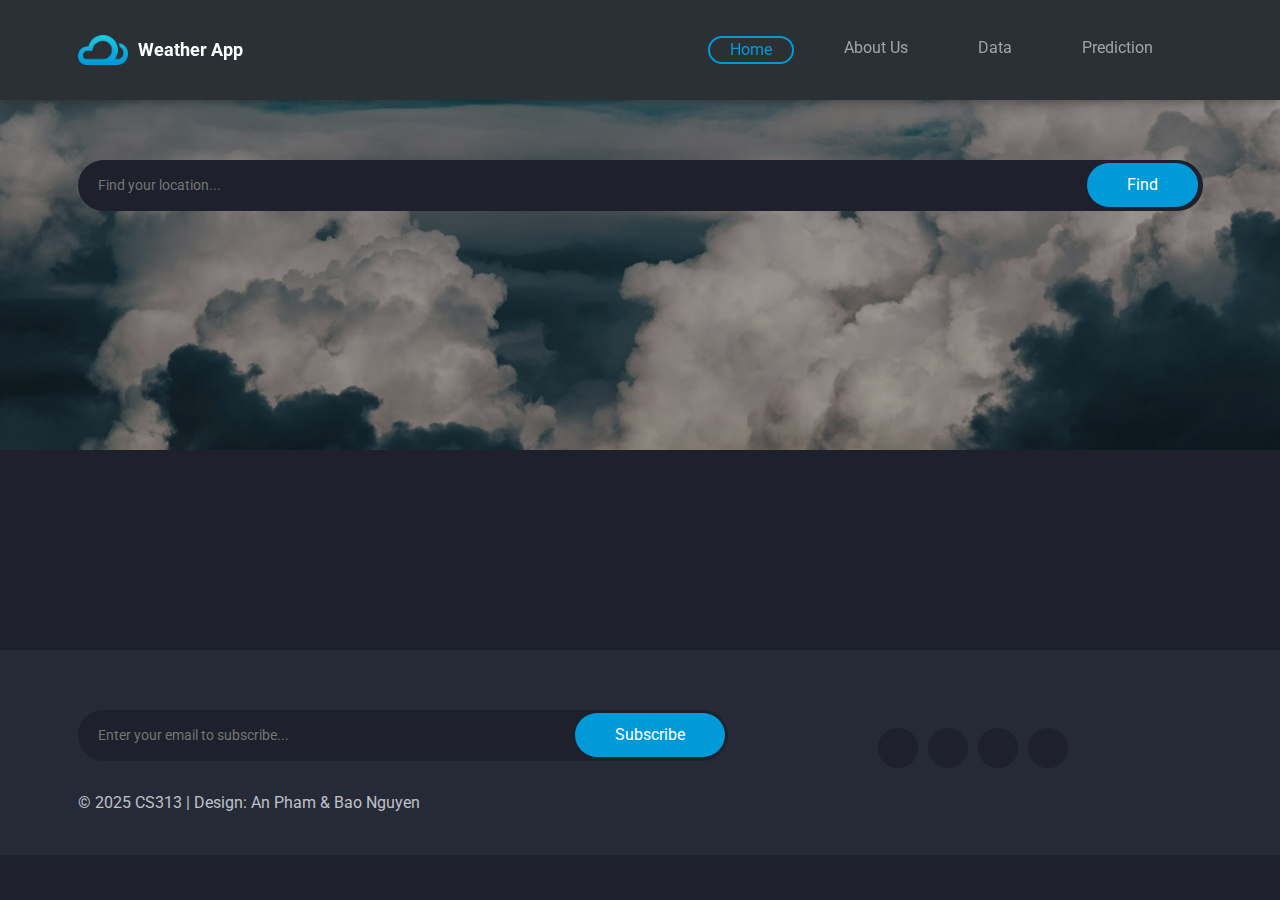
<file: frontend/index.html>
<!DOCTYPE html>
<html lang="en">
  <head>
    <meta charset="UTF-8" />
    <meta name="viewport" content="width=device-width, initial-scale=1.0" />
    <title>Weather App</title>

    <!-- Font Awesome (5.15.4) -->
    <link
      rel="stylesheet"
      href="https://cdnjs.cloudflare.com/ajax/libs/font-awesome/6.6.0/css/all.min.css"
      integrity="sha512-Kc323vGBEqzTmouAECnVceyQqyqdsSiqLQISBL29aUW4U/M7pSPA/gEUZQqv1cwx4OnYxTxve5UMg5GT6L4JJg=="
      crossorigin="anonymous"
      referrerpolicy="no-referrer"
    />

    <!-- Google Fonts (Roboto) -->
    <link rel="preconnect" href="https://fonts.googleapis.com" />
    <link rel="preconnect" href="https://fonts.gstatic.com" crossorigin />
    <link
      href="https://fonts.googleapis.com/css2?family=Roboto:ital,wght@0,100;0,300;0,400;0,500;0,700;0,900;1,100;1,300;1,400;1,500;1,700;1,900&display=swap"
      rel="stylesheet"
    />

    <!-- Bootstrap CSS (5.3.3) -->
    <link
      href="https://cdn.jsdelivr.net/npm/bootstrap@5.3.3/dist/css/bootstrap.min.css"
      rel="stylesheet"
      integrity="sha384-QWTKZyjpPEjISv5WaRU9OFeRpok6YctnYmDr5pNlyT2bRjXh0JMhjY6hW+ALEwIH"
      crossorigin="anonymous"
    />
    <!-- CSS Main File  -->
    <link rel="stylesheet" href="assets/css/styles.css" />
  </head>
  <body>
    <!-- Navbar -->
    <nav class="navbar navbar-expand-lg bg-body-tertiary py-5 fixed-top" data-bs-theme="dark">
      <div class="container">
        <!-- Logo -->
        <img src="assets/images/logo@2x.png" alt="logo" class="logo me-3" />
        <a class="navbar-brand fs-3 fw-bold" href="#">Weather App</a>
        <button
          class="navbar-toggler"
          type="button"
          data-bs-toggle="collapse"
          data-bs-target="#navbarSupportedContent"
          aria-controls="navbarSupportedContent"
          aria-expanded="false"
          aria-label="Toggle navigation"
        >
          <span class="navbar-toggler-icon"></span>
        </button>
        <div class="collapse navbar-collapse" id="navbarSupportedContent">
          <ul class="navbar-nav ms-auto mb-2 mb-lg-0">
            <li class="nav-item me-5">
              <a class="nav-link active" aria-current="page" href="index.html">Home</a>
            </li>
            <li class="nav-item me-5">
              <a class="nav-link" href="about.html">About Us</a>
            </li>
            <li class="nav-item me-5">
              <a class="nav-link" href="data.html">Data</a>
            </li>
            <li class="nav-item me-5">
              <a class="nav-link" href="prediction.html">Prediction</a>
            </li>
          </ul>
        </div>
      </div>
    </nav>

    <!-- Main Content -->
    <main style="height: 650px">
      <!-- Search field  -->
      <section class="search-section py-5">
        <div class="container">
          <form id="search-form" class="position-relative">
            <input
              type="text"
              name="search"
              id="search-input"
              placeholder="Find your location..."
              class="search-input w-100 mt-5"
            />
            <button type="submit" class="submit-btn position-absolute">Find</button>
          </form>
        </div>
      </section>

      <!-- Weather Details -->
      <section class="weather-details-section py-5">
        <div class="container position-relative">
          <div class="cards-container row position-absolute w-100 gy-3" id="cards-container"></div>
        </div>
      </section>
    </main>

    <!-- Footer -->
    <footer class="footer py-5">
      <div class="container">
        <div class="row align-items-center justify-content-between">
          <div class="col-md-7">
            <form id="search-form" class="position-relative">
              <input
                type="text"
                name="search"
                id="search-input"
                placeholder="Enter your email to subscribe..."
                class="search-input w-100 mt-5"
              />
              <button type="submit" class="submit-btn position-absolute">Subscribe</button>
            </form>
            <p class="mt-5">© 2025 CS313 | Design: An Pham & Bao Nguyen</p>
          </div>
          <div class="col-md-5">
            <ul class="social-links list-unstyled d-flex gap-3 justify-content-center">
              <li>
                <a href="#"><i class="fab fa-facebook-f"></i></a>
              </li>
              <li>
                <a href="#"><i class="fab fa-twitter"></i></a>
              </li>
              <li>
                <a href="#"><i class="fab fa-google-plus-g"></i></a>
              </li>
              <li>
                <a href="#"><i class="fab fa-pinterest"></i></a>
              </li>
            </ul>
          </div>
        </div>
      </div>
    </footer>

    <!-- Bootstrap JS (5.3.3) -->
    <script
      src="https://cdn.jsdelivr.net/npm/bootstrap@5.3.3/dist/js/bootstrap.bundle.min.js"
      integrity="sha384-YvpcrYf0tY3lHB60NNkmXc5s9fDVZLESaAA55NDzOxhy9GkcIdslK1eN7N6jIeHz"
      crossorigin="anonymous"
    ></script>

    <!-- JS Main File -->
    <script src="assets/js/script.js"></script>
  </body>
</html>
</file>
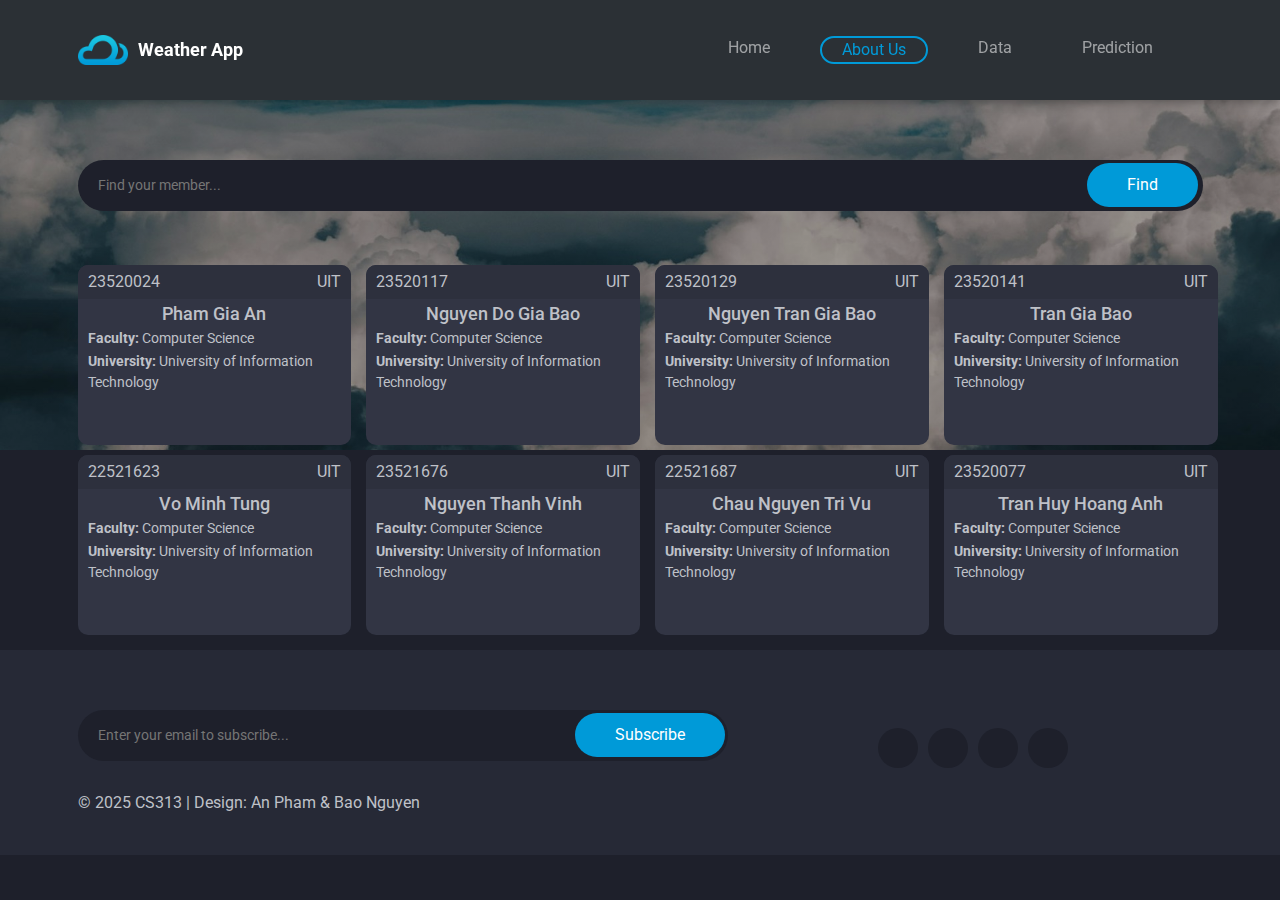
<file: frontend/about.html>
<!DOCTYPE html>
<html lang="en">
  <head>
    <meta charset="UTF-8" />
    <meta name="viewport" content="width=device-width, initial-scale=1.0" />
    <title>Weather App</title>

    <!-- Font Awesome (5.15.4) -->
    <link
      rel="stylesheet"
      href="https://cdnjs.cloudflare.com/ajax/libs/font-awesome/6.6.0/css/all.min.css"
      integrity="sha512-Kc323vGBEqzTmouAECnVceyQqyqdsSiqLQISBL29aUW4U/M7pSPA/gEUZQqv1cwx4OnYxTxve5UMg5GT6L4JJg=="
      crossorigin="anonymous"
      referrerpolicy="no-referrer"
    />

    <!-- Google Fonts (Roboto) -->
    <link rel="preconnect" href="https://fonts.googleapis.com" />
    <link rel="preconnect" href="https://fonts.gstatic.com" crossorigin />
    <link
      href="https://fonts.googleapis.com/css2?family=Roboto:ital,wght@0,100;0,300;0,400;0,500;0,700;0,900;1,100;1,300;1,400;1,500;1,700;1,900&display=swap"
      rel="stylesheet"
    />

    <!-- Bootstrap CSS (5.3.3) -->
    <link
      href="https://cdn.jsdelivr.net/npm/bootstrap@5.3.3/dist/css/bootstrap.min.css"
      rel="stylesheet"
      integrity="sha384-QWTKZyjpPEjISv5WaRU9OFeRpok6YctnYmDr5pNlyT2bRjXh0JMhjY6hW+ALEwIH"
      crossorigin="anonymous"
    />
    <!-- CSS Main File  -->
    <link rel="stylesheet" href="assets/css/styles.css" />
  </head>
  <body>
    <!-- Navbar -->
    <nav class="navbar navbar-expand-lg bg-body-tertiary py-5 fixed-top" data-bs-theme="dark">
      <div class="container">
        <!-- Logo -->
        <img src="assets/images/logo@2x.png" alt="logo" class="logo me-3" />
        <a class="navbar-brand fs-3 fw-bold" href="#">Weather App</a>
        <button
          class="navbar-toggler"
          type="button"
          data-bs-toggle="collapse"
          data-bs-target="#navbarSupportedContent"
          aria-controls="navbarSupportedContent"
          aria-expanded="false"
          aria-label="Toggle navigation"
        >
          <span class="navbar-toggler-icon"></span>
        </button>
        <div class="collapse navbar-collapse" id="navbarSupportedContent">
          <ul class="navbar-nav ms-auto mb-2 mb-lg-0">
            <li class="nav-item me-5">
              <a class="nav-link" href="index.html">Home</a>
            </li>
            <li class="nav-item me-5">
              <a class="nav-link active" aria-current="page" href="about.html">About Us</a>
            </li>
            <li class="nav-item me-5">
              <a class="nav-link" href="data.html">Data</a>
            </li>
            <li class="nav-item me-5">
              <a class="nav-link" href="prediction.html">Prediction</a>
            </li>
          </ul>
        </div>
      </div>
    </nav>

    <!-- Main Content -->
    <main style="height: 650px">
      <!-- Search field  -->
      <section class="search-section py-5">
        <div class="container">
          <form id="search-form" class="position-relative">
            <input
              type="text"
              name="search"
              id="search-input"
              placeholder="Find your member..."
              class="search-input w-100 mt-5"
            />
            <button type="submit" class="submit-btn position-absolute">Find</button>
          </form>
        </div>
      </section>

      <!-- Member Details -->
      <section class="weather-details-section py-4">
        <div class="container position-relative">
          <div class="cards-container position-absolute w-100" id="cards-container">
            <div class="row gy-3">
              <!-- Members 1 -->
              <div class="col-12 col-sm-6 col-md-4 col-lg-3">
                <div
                  class="details-card rounded-4 overflow-hidden"
                  style="height: 180px !important; min-height: 180px !important"
                >
                  <div
                    class="card-header d-flex align-items-center justify-content-between py-2 px-3"
                  >
                    <p class="day mb-0">23520024</p>
                    <p class="date mb-0">UIT</p>
                  </div>
                  <div class="card-body py-2 px-3">
                    <h3 class="mb-1 text-center">Pham Gia An</h3>
                    <p class="mb-1 small"><strong>Faculty:</strong> Computer Science</p>
                    <p class="mb-0 small">
                      <strong>University:</strong> University of Information Technology
                    </p>
                  </div>
                </div>
              </div>

              <!-- Members 2 -->
              <div class="col-12 col-sm-6 col-md-4 col-lg-3">
                <div
                  class="details-card rounded-4 overflow-hidden"
                  style="height: 180px !important; min-height: 180px !important"
                >
                  <div
                    class="card-header d-flex align-items-center justify-content-between py-2 px-3"
                  >
                    <p class="day mb-0">23520117</p>
                    <p class="date mb-0">UIT</p>
                  </div>
                  <div class="card-body py-2 px-3">
                    <h3 class="mb-1 text-center">Nguyen Do Gia Bao</h3>
                    <p class="mb-1 small"><strong>Faculty:</strong> Computer Science</p>
                    <p class="mb-0 small">
                      <strong>University:</strong> University of Information Technology
                    </p>
                  </div>
                </div>
              </div>

              <!-- Members 3 -->
              <div class="col-12 col-sm-6 col-md-4 col-lg-3">
                <div
                  class="details-card rounded-4 overflow-hidden"
                  style="height: 180px !important; min-height: 180px !important"
                >
                  <div
                    class="card-header d-flex align-items-center justify-content-between py-2 px-3"
                  >
                    <p class="day mb-0">23520129</p>
                    <p class="date mb-0">UIT</p>
                  </div>
                  <div class="card-body py-2 px-3">
                    <h3 class="mb-1 text-center">Nguyen Tran Gia Bao</h3>
                    <p class="mb-1 small"><strong>Faculty:</strong> Computer Science</p>
                    <p class="mb-0 small">
                      <strong>University:</strong> University of Information Technology
                    </p>
                  </div>
                </div>
              </div>

              <!-- Members 4 -->
              <div class="col-12 col-sm-6 col-md-4 col-lg-3">
                <div
                  class="details-card rounded-4 overflow-hidden"
                  style="height: 180px !important; min-height: 180px !important"
                >
                  <div
                    class="card-header d-flex align-items-center justify-content-between py-2 px-3"
                  >
                    <p class="day mb-0">23520141</p>
                    <p class="date mb-0">UIT</p>
                  </div>
                  <div class="card-body py-2 px-3">
                    <h3 class="mb-1 text-center">Tran Gia Bao</h3>
                    <p class="mb-1 small"><strong>Faculty:</strong> Computer Science</p>
                    <p class="mb-0 small">
                      <strong>University:</strong> University of Information Technology
                    </p>
                  </div>
                </div>
              </div>

              <!-- Members 5 -->
              <div class="col-12 col-sm-6 col-md-4 col-lg-3">
                <div
                  class="details-card rounded-4 overflow-hidden"
                  style="height: 180px !important; min-height: 180px !important"
                >
                  <div
                    class="card-header d-flex align-items-center justify-content-between py-2 px-3"
                  >
                    <p class="day mb-0">22521623</p>
                    <p class="date mb-0">UIT</p>
                  </div>
                  <div class="card-body py-2 px-3">
                    <h3 class="mb-1 text-center">Vo Minh Tung</h3>
                    <p class="mb-1 small"><strong>Faculty:</strong> Computer Science</p>
                    <p class="mb-0 small">
                      <strong>University:</strong> University of Information Technology
                    </p>
                  </div>
                </div>
              </div>

              <!-- Members 6 -->
              <div class="col-12 col-sm-6 col-md-4 col-lg-3">
                <div
                  class="details-card rounded-4 overflow-hidden"
                  style="height: 180px !important; min-height: 180px !important"
                >
                  <div
                    class="card-header d-flex align-items-center justify-content-between py-2 px-3"
                  >
                    <p class="day mb-0">23521676</p>
                    <p class="date mb-0">UIT</p>
                  </div>
                  <div class="card-body py-2 px-3">
                    <h3 class="mb-1 text-center">Nguyen Thanh Vinh</h3>
                    <p class="mb-1 small"><strong>Faculty:</strong> Computer Science</p>
                    <p class="mb-0 small">
                      <strong>University:</strong> University of Information Technology
                    </p>
                  </div>
                </div>
              </div>

              <!-- Members 7 -->
              <div class="col-12 col-sm-6 col-md-4 col-lg-3">
                <div
                  class="details-card rounded-4 overflow-hidden"
                  style="height: 180px !important; min-height: 180px !important"
                >
                  <div
                    class="card-header d-flex align-items-center justify-content-between py-2 px-3"
                  >
                    <p class="day mb-0">22521687</p>
                    <p class="date mb-0">UIT</p>
                  </div>
                  <div class="card-body py-2 px-3">
                    <h3 class="mb-1 text-center">Chau Nguyen Tri Vu</h3>
                    <p class="mb-1 small"><strong>Faculty:</strong> Computer Science</p>
                    <p class="mb-0 small">
                      <strong>University:</strong> University of Information Technology
                    </p>
                  </div>
                </div>
              </div>

              <!-- Members 8 -->
              <div class="col-12 col-sm-6 col-md-4 col-lg-3">
                <div
                  class="details-card rounded-4 overflow-hidden"
                  style="height: 180px !important; min-height: 180px !important"
                >
                  <div
                    class="card-header d-flex align-items-center justify-content-between py-2 px-3"
                  >
                    <p class="day mb-0">23520077</p>
                    <p class="date mb-0">UIT</p>
                  </div>
                  <div class="card-body py-2 px-3">
                    <h3 class="mb-1 text-center">Tran Huy Hoang Anh</h3>
                    <p class="mb-1 small"><strong>Faculty:</strong> Computer Science</p>
                    <p class="mb-0 small">
                      <strong>University:</strong> University of Information Technology
                    </p>
                  </div>
                </div>
              </div>
            </div>
          </div>
        </div>
      </section>
    </main>

    <!-- Footer -->
    <footer class="footer py-5">
      <div class="container">
        <div class="row align-items-center justify-content-between">
          <div class="col-md-7">
            <form id="search-form" class="position-relative">
              <input
                type="text"
                name="search"
                id="search-input"
                placeholder="Enter your email to subscribe..."
                class="search-input w-100 mt-5"
              />
              <button type="submit" class="submit-btn position-absolute">Subscribe</button>
            </form>
            <p class="mt-5">© 2025 CS313 | Design: An Pham & Bao Nguyen</p>
          </div>
          <div class="col-md-5">
            <ul class="social-links list-unstyled d-flex gap-3 justify-content-center">
              <li>
                <a href="#"><i class="fab fa-facebook-f"></i></a>
              </li>
              <li>
                <a href="#"><i class="fab fa-twitter"></i></a>
              </li>
              <li>
                <a href="#"><i class="fab fa-google-plus-g"></i></a>
              </li>
              <li>
                <a href="#"><i class="fab fa-pinterest"></i></a>
              </li>
            </ul>
          </div>
        </div>
      </div>
    </footer>

    <!-- Bootstrap JS (5.3.3) -->
    <script
      src="https://cdn.jsdelivr.net/npm/bootstrap@5.3.3/dist/js/bootstrap.bundle.min.js"
      integrity="sha384-YvpcrYf0tY3lHB60NNkmXc5s9fDVZLESaAA55NDzOxhy9GkcIdslK1eN7N6jIeHz"
      crossorigin="anonymous"
    ></script>

    <!-- JS Main File -->
    <script src="assets/js/about.js"></script>
  </body>
</html>
</file>
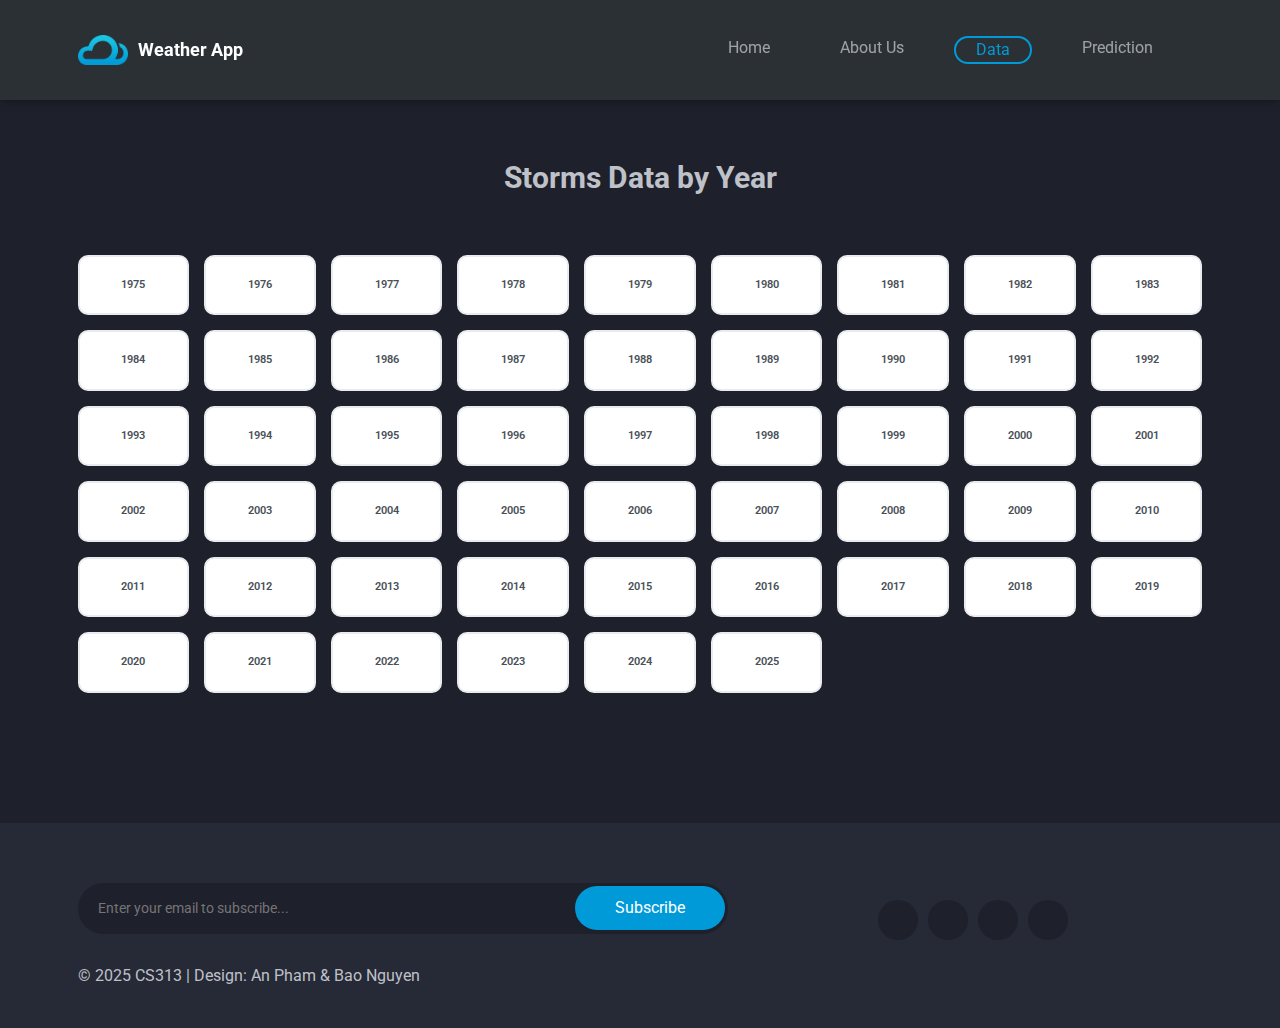
<file: frontend/data.html>
<!DOCTYPE html>
<html lang="en">
  <head>
    <meta charset="UTF-8" />
    <meta name="viewport" content="width=device-width, initial-scale=1.0" />
    <title>Weather App</title>

    <!-- Font Awesome (5.15.4) -->
    <link
      rel="stylesheet"
      href="https://cdnjs.cloudflare.com/ajax/libs/font-awesome/6.6.0/css/all.min.css"
      integrity="sha512-Kc323vGBEqzTmouAECnVceyQqyqdsSiqLQISBL29aUW4U/M7pSPA/gEUZQqv1cwx4OnYxTxve5UMg5GT6L4JJg=="
      crossorigin="anonymous"
      referrerpolicy="no-referrer"
    />

    <!-- Google Fonts (Roboto) -->
    <link rel="preconnect" href="https://fonts.googleapis.com" />
    <link rel="preconnect" href="https://fonts.gstatic.com" crossorigin />
    <link
      href="https://fonts.googleapis.com/css2?family=Roboto:ital,wght@0,100;0,300;0,400;0,500;0,700;0,900;1,100;1,300;1,400;1,500;1,700;1,900&display=swap"
      rel="stylesheet"
    />

    <!-- Bootstrap CSS (5.3.3) -->
    <link
      href="https://cdn.jsdelivr.net/npm/bootstrap@5.3.3/dist/css/bootstrap.min.css"
      rel="stylesheet"
      integrity="sha384-QWTKZyjpPEjISv5WaRU9OFeRpok6YctnYmDr5pNlyT2bRjXh0JMhjY6hW+ALEwIH"
      crossorigin="anonymous"
    />
    <!-- CSS Main File  -->
    <link rel="stylesheet" href="assets/css/styles.css" />
    <link rel="stylesheet" href="assets/css/data.css" />
  </head>
  <body>
    <!-- Navbar -->
    <nav class="navbar navbar-expand-lg bg-body-tertiary py-5 fixed-top" data-bs-theme="dark">
      <div class="container">
        <!-- Logo -->
        <img src="assets/images/logo@2x.png" alt="logo" class="logo me-3" />
        <a class="navbar-brand fs-3 fw-bold" href="#">Weather App</a>
        <button
          class="navbar-toggler"
          type="button"
          data-bs-toggle="collapse"
          data-bs-target="#navbarSupportedContent"
          aria-controls="navbarSupportedContent"
          aria-expanded="false"
          aria-label="Toggle navigation"
        >
          <span class="navbar-toggler-icon"></span>
        </button>
        <div class="collapse navbar-collapse" id="navbarSupportedContent">
          <ul class="navbar-nav ms-auto mb-2 mb-lg-0">
            <li class="nav-item me-5">
              <a class="nav-link" href="index.html">Home</a>
            </li>
            <li class="nav-item me-5">
              <a class="nav-link" href="about.html">About Us</a>
            </li>
            <li class="nav-item me-5">
              <a class="nav-link active" aria-current="page" href="data.html">Data</a>
            </li>
            <li class="nav-item me-5">
              <a class="nav-link" href="prediction.html">Prediction</a>
            </li>
          </ul>
        </div>
      </div>
    </nav>

    <!-- Main Content -->
    <main style="min-height: 650px">
      <!-- Data Section -->
      <section class="data-section py-5 mt-5">
        <div class="container">
          <div class="row">
            <div class="col-12">
              <div class="text-center mb-5">
                <h1 class="display-5 fw-bold mb-3">Storms Data by Year</h1>
                <p class="lead text-muted">Select a year to view storm data</p>
              </div>

              <!-- Years Grid -->
              <div class="years-grid" id="years-grid">
                <!-- Years will be populated by JavaScript from 1975 to 2025 -->
              </div>
            </div>
          </div>
        </div>
      </section>
    </main>

    <!-- Footer -->
    <footer class="footer py-5">
      <div class="container">
        <div class="row align-items-center justify-content-between">
          <div class="col-md-7">
            <form id="search-form" class="position-relative">
              <input
                type="text"
                name="search"
                id="search-input"
                placeholder="Enter your email to subscribe..."
                class="search-input w-100 mt-5"
              />
              <button type="submit" class="submit-btn position-absolute">Subscribe</button>
            </form>
            <p class="mt-5">© 2025 CS313 | Design: An Pham & Bao Nguyen</p>
          </div>
          <div class="col-md-5">
            <ul class="social-links list-unstyled d-flex gap-3 justify-content-center">
              <li>
                <a href="#"><i class="fab fa-facebook-f"></i></a>
              </li>
              <li>
                <a href="#"><i class="fab fa-twitter"></i></a>
              </li>
              <li>
                <a href="#"><i class="fab fa-google-plus-g"></i></a>
              </li>
              <li>
                <a href="#"><i class="fab fa-pinterest"></i></a>
              </li>
            </ul>
          </div>
        </div>
      </div>
    </footer>

    <!-- Bootstrap JS (5.3.3) -->
    <script
      src="https://cdn.jsdelivr.net/npm/bootstrap@5.3.3/dist/js/bootstrap.bundle.min.js"
      integrity="sha384-YvpcrYf0tY3lHB60NNkmXc5s9fDVZLESaAA55NDzOxhy9GkcIdslK1eN7N6jIeHz"
      crossorigin="anonymous"
    ></script>

    <!-- JS Main File -->
    <script src="assets/js/data.js"></script>
  </body>
</html>
</file>
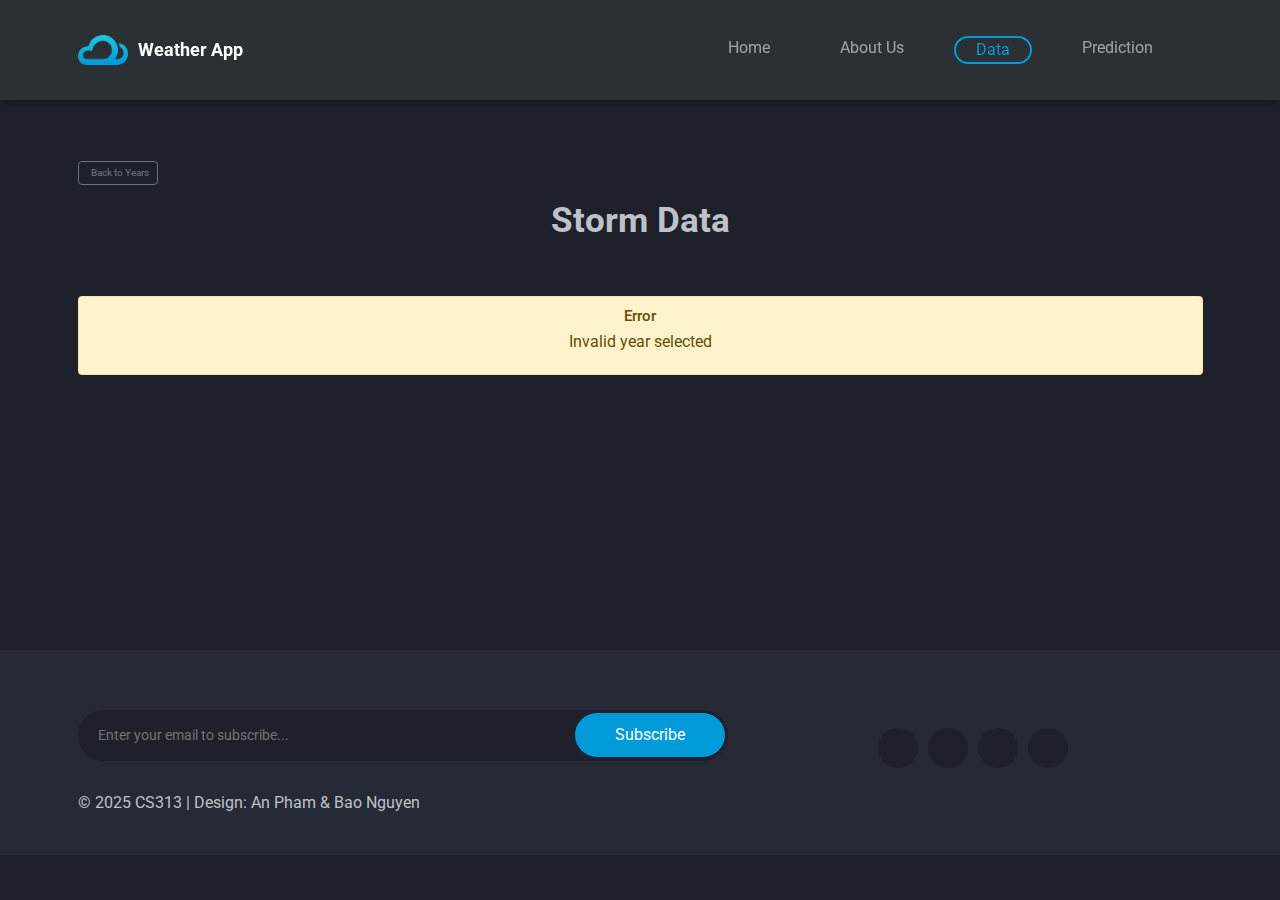
<file: frontend/year.html>
<!DOCTYPE html>
<html lang="en">
  <head>
    <meta charset="UTF-8" />
    <meta name="viewport" content="width=device-width, initial-scale=1.0" />
    <title>Weather App</title>

    <!-- Font Awesome (5.15.4) -->
    <link
      rel="stylesheet"
      href="https://cdnjs.cloudflare.com/ajax/libs/font-awesome/6.6.0/css/all.min.css"
      integrity="sha512-Kc323vGBEqzTmouAECnVceyQqyqdsSiqLQISBL29aUW4U/M7pSPA/gEUZQqv1cwx4OnYxTxve5UMg5GT6L4JJg=="
      crossorigin="anonymous"
      referrerpolicy="no-referrer"
    />

    <!-- Google Fonts (Roboto) -->
    <link rel="preconnect" href="https://fonts.googleapis.com" />
    <link rel="preconnect" href="https://fonts.gstatic.com" crossorigin />
    <link
      href="https://fonts.googleapis.com/css2?family=Roboto:ital,wght@0,100;0,300;0,400;0,500;0,700;0,900;1,100;1,300;1,400;1,500;1,700;1,900&display=swap"
      rel="stylesheet"
    />

    <!-- Bootstrap CSS (5.3.3) -->
    <link
      href="https://cdn.jsdelivr.net/npm/bootstrap@5.3.3/dist/css/bootstrap.min.css"
      rel="stylesheet"
      integrity="sha384-QWTKZyjpPEjISv5WaRU9OFeRpok6YctnYmDr5pNlyT2bRjXh0JMhjY6hW+ALEwIH"
      crossorigin="anonymous"
    />
    <!-- CSS Main File  -->
    <link rel="stylesheet" href="assets/css/styles.css" />
    <link rel="stylesheet" href="assets/css/year.css" />
  </head>
  <body>
    <!-- Navbar -->
    <nav class="navbar navbar-expand-lg bg-body-tertiary py-5 fixed-top" data-bs-theme="dark">
      <div class="container">
        <!-- Logo -->
        <img src="assets/images/logo@2x.png" alt="logo" class="logo me-3" />
        <a class="navbar-brand fs-3 fw-bold" href="#">Weather App</a>
        <button
          class="navbar-toggler"
          type="button"
          data-bs-toggle="collapse"
          data-bs-target="#navbarSupportedContent"
          aria-controls="navbarSupportedContent"
          aria-expanded="false"
          aria-label="Toggle navigation"
        >
          <span class="navbar-toggler-icon"></span>
        </button>
        <div class="collapse navbar-collapse" id="navbarSupportedContent">
          <ul class="navbar-nav ms-auto mb-2 mb-lg-0">
            <li class="nav-item me-5">
              <a class="nav-link" href="index.html">Home</a>
            </li>
            <li class="nav-item me-5">
              <a class="nav-link" href="about.html">About Us</a>
            </li>
            <li class="nav-item me-5">
              <a class="nav-link active" aria-current="page" href="data.html">Data</a>
            </li>
            <li class="nav-item me-5">
              <a class="nav-link" href="prediction.html">Prediction</a>
            </li>
          </ul>
        </div>
      </div>
    </nav>

    <!-- Main Content -->
    <main style="min-height: 650px">
      <!-- Year Data Section -->
      <section class="year-data-section py-5 mt-5">
        <div class="container">
          <div class="row">
            <div class="col-12">
              <!-- Back Button -->
              <div class="mb-4">
                <a href="data.html" class="btn btn-outline-secondary">
                  <i class="fas fa-arrow-left me-2"></i>Back to Years
                </a>
              </div>

              <!-- Year Header -->
              <div class="text-center mb-5">
                <h1 class="display-4 fw-bold" id="year-title">Storm Data</h1>
                <p class="lead text-muted" id="year-subtitle">Loading storm data...</p>
              </div>

              <!-- Loading Spinner -->
              <div id="loading-spinner" class="text-center">
                <div class="spinner-border text-primary" role="status">
                  <span class="visually-hidden">Loading...</span>
                </div>
                <p class="mt-2">Loading storm data...</p>
              </div>

              <!-- Storms Table -->
              <div id="storms-container" class="d-none">
                <div class="card shadow-sm border-0">
                  <div class="card-header bg-primary text-white py-3">
                    <h3 class="mb-0" id="storms-list-title">Storms List</h3>
                  </div>
                  <div class="card-body p-0">
                    <div class="table-responsive">
                      <table class="table table-striped table-hover mb-0 storm-table">
                        <thead>
                          <tr>
                            <th>Storm ID</th>
                            <th>Latitude</th>
                            <th>Longitude</th>
                            <th>Speed (kts)</th>
                            <th>Direction</th>
                            <th>Distance to Land (km)</th>
                            <th>Records</th>
                          </tr>
                        </thead>
                        <tbody id="storms-table-body">
                          <!-- Storms data will be populated here -->
                        </tbody>
                      </table>
                    </div>
                  </div>
                </div>

                <!-- Summary Stats -->
                <div class="row mt-4">
                  <div class="col-md-4">
                    <div class="card text-white bg-info stats-card">
                      <div class="card-body text-center py-4">
                        <h3 class="card-title" id="total-storms">0</h3>
                        <p class="card-text mb-0">Total Records</p>
                      </div>
                    </div>
                  </div>
                  <div class="col-md-4">
                    <div class="card text-white bg-success stats-card">
                      <div class="card-body text-center py-4">
                        <h3 class="card-title" id="max-wind">0</h3>
                        <p class="card-text mb-0">Max Wind (kts)</p>
                      </div>
                    </div>
                  </div>
                  <div class="col-md-4">
                    <div class="card text-white bg-danger stats-card">
                      <div class="card-body text-center py-4">
                        <h3 class="card-title" id="unique-storms">0</h3>
                        <p class="card-text mb-0">Unique Storms</p>
                      </div>
                    </div>
                  </div>
                </div>
              </div>

              <!-- No Data Message -->
              <div id="no-data-message" class="text-center d-none">
                <div class="alert alert-warning">
                  <h4>No storm data found for this year</h4>
                  <p>There might be no recorded storms for the selected year.</p>
                </div>
              </div>
            </div>
          </div>
        </div>
      </section>
    </main>

    <!-- Footer -->
    <footer class="footer py-5">
      <div class="container">
        <div class="row align-items-center justify-content-between">
          <div class="col-md-7">
            <form id="search-form" class="position-relative">
              <input
                type="text"
                name="search"
                id="search-input"
                placeholder="Enter your email to subscribe..."
                class="search-input w-100 mt-5"
              />
              <button type="submit" class="submit-btn position-absolute">Subscribe</button>
            </form>
            <p class="mt-5">© 2025 CS313 | Design: An Pham & Bao Nguyen</p>
          </div>
          <div class="col-md-5">
            <ul class="social-links list-unstyled d-flex gap-3 justify-content-center">
              <li>
                <a href="#"><i class="fab fa-facebook-f"></i></a>
              </li>
              <li>
                <a href="#"><i class="fab fa-twitter"></i></a>
              </li>
              <li>
                <a href="#"><i class="fab fa-google-plus-g"></i></a>
              </li>
              <li>
                <a href="#"><i class="fab fa-pinterest"></i></a>
              </li>
            </ul>
          </div>
        </div>
      </div>
    </footer>

    <!-- Bootstrap JS (5.3.3) -->
    <script
      src="https://cdn.jsdelivr.net/npm/bootstrap@5.3.3/dist/js/bootstrap.bundle.min.js"
      integrity="sha384-YvpcrYf0tY3lHB60NNkmXc5s9fDVZLESaAA55NDzOxhy9GkcIdslK1eN7N6jIeHz"
      crossorigin="anonymous"
    ></script>

    <!-- JS Main File -->
    <script src="assets/js/year.js"></script>
  </body>
</html>
</file>
<file: frontend/assets/css/styles.css>
*,
*::after,
*::before {
  box-sizing: border-box;
  margin: 0;
  padding: 0;
}

:root {
  --primary-color: #009ad8;
}

html {
  font-size: 62.5%;
}

body {
  background-color: #1e202b;
  color: #bfc1c8;
  font-size: 1.6rem;
  font-family: "Roboto", sans-serif;
}

main {
  padding-top: 100px;
  padding-bottom: 10rem;
}

/*** HEADER ***/
.navbar {
  box-shadow: 0 2px 10px rgba(0, 0, 0, 0.3);
  height: 100px;
  min-height: 100px;
}

.logo {
  width: 50px;
}

.navbar-nav .nav-link {
  padding: 0rem 2rem !important;
}
.navbar-nav .nav-link.active {
  border: 2px solid var(--primary-color);
  border-radius: 20px;
  color: var(--primary-color) !important;
}

/*** SEARCH SECTION ***/
.search-section {
  background-image: linear-gradient(rgba(0, 0, 0, 0.3), rgba(0, 0, 0, 0.3)),
    url(../images/clouds.jpg);
  background-position: center;
  background-size: cover;
  min-height: 35rem;
}

.search-input {
  outline: none;
  border: none;
  border-radius: 30px;
  background-color: #1e202b;
  padding: 1.5rem 2rem;
  color: white;
  font-size: 1.4rem;
}

.submit-btn {
  top: 41%;
  right: 0.4%;
  outline: none;
  border: none;
  border: none;
  border-radius: 30px;
  background-color: var(--primary-color);
  padding: 1rem 4rem;
  color: white;
}

/*** WEATHER DETAILS SECTION ***/
.weather-details-section {
  position: relative;
  z-index: 1;
}

.details-card {
  background-color: #323544;
  min-height: 35rem;
}

.card-header {
  background-color: #2d303d;
}

.condition {
  color: var(--primary-color);
}

.cards-container {
  top: calc(50% - 20rem);
}

/*** FOOTER ***/
footer {
  position: relative;
  z-index: 0;
  background-color: #262936;
}

.social-links a {
  display: flex;
  justify-content: center;
  align-items: center;
  transition: all 0.3s;
  border-radius: 50%;
  background-color: #1e202b;
  padding: 2rem;
  width: 3.5rem;
  height: 3.5rem;
  color: var(--primary-color);
  font-size: 2rem;
  text-decoration: none;
}

.social-links a:hover {
  background-color: var(--primary-color);
  color: white;
}

/*** MEDIA QUERIES ***/
@media (max-width: 768px) {
  .weather-details-section {
    min-height: 95rem;
  }
}
</file>
<file: frontend/assets/css/data.css>
.years-grid {
  display: grid;
  grid-template-columns: repeat(auto-fill, minmax(100px, 1fr));
  gap: 15px;
  margin: 0 auto;
  max-width: 1200px;
}

.year-card {
  transition: all 0.3s ease;
  cursor: pointer;
  border: 2px solid #e9ecef;
  border-radius: 10px;
  background: white;
  padding: 20px 10px;
  color: #495057;
  font-weight: 600;
  font-size: 1.1rem;
  text-align: center;
  text-decoration: none;
}

.year-card:hover {
  transform: translateY(-3px);
  box-shadow: 0 5px 15px rgba(0, 0, 0, 0.1);
  border-color: #0d6efd;
  background: #0d6efd;
  color: white;
  text-decoration: none;
}

.year-card.current-year {
  border-color: #198754;
  background: #198754;
  color: white;
}

.year-card:active {
  transform: translateY(-1px);
}
</file>
<file: frontend/assets/css/year.css>
.storm-table th {
  background-color: #2c3e50;
  padding: 12px 8px;
  color: white;
  font-weight: 600;
}

.storm-table td {
  vertical-align: middle;
  padding: 10px 8px;
}

.storm-table tbody tr:hover {
  transform: translateY(-1px);
  transition: all 0.2s ease;
  background-color: #f8f9fa;
}

.storm-id {
  color: #2c3e50;
  font-weight: 600;
}

.stats-card {
  transition: transform 0.2s ease;
  box-shadow: 0 4px 6px rgba(0, 0, 0, 0.1);
  border-radius: 10px;
}

.stats-card:hover {
  transform: translateY(-2px);
}
</file>
